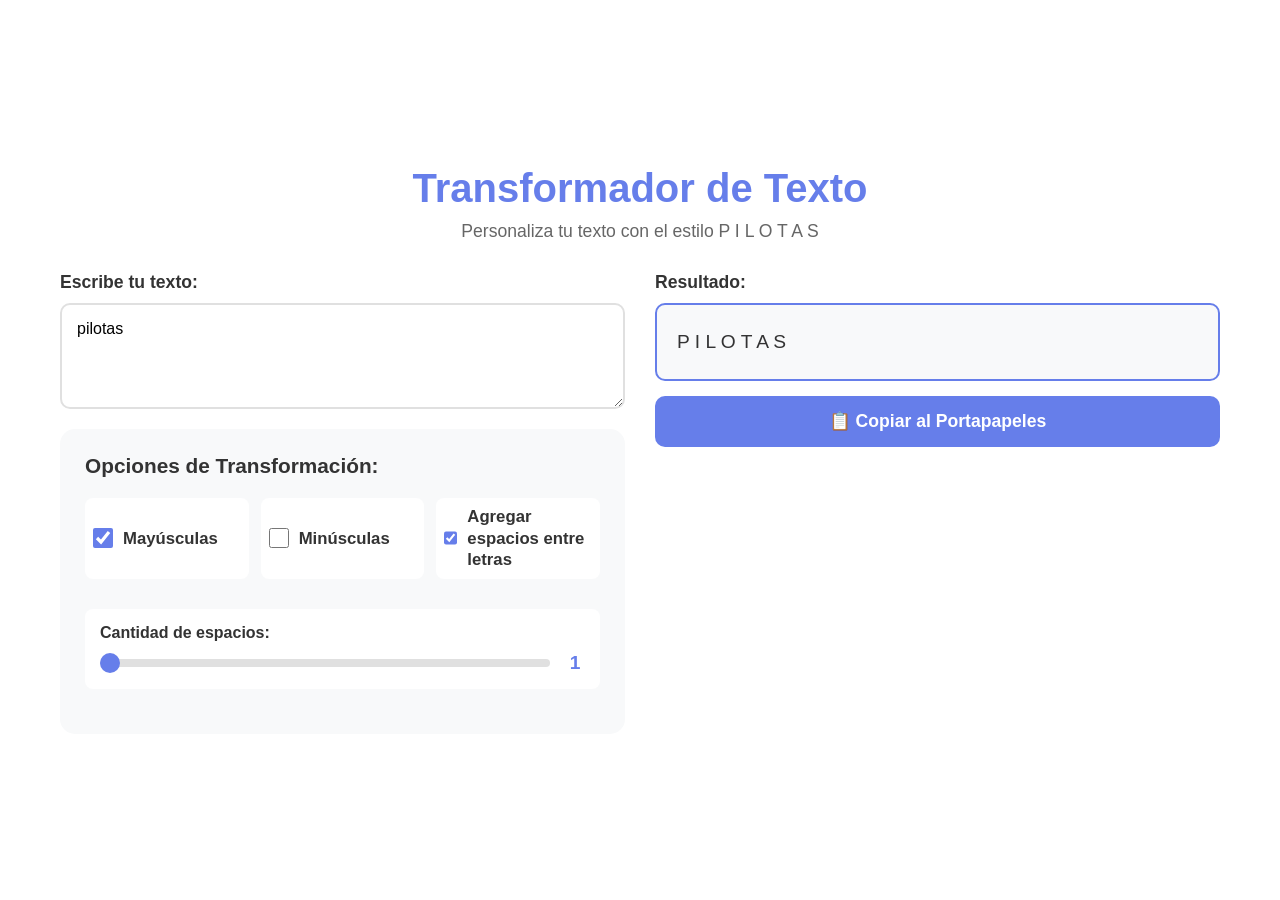
<file: index.html>
<!doctype html>
<html lang="es">
  <head>
    <meta charset="UTF-8" />
    <meta name="viewport" content="width=device-width, initial-scale=1.0" />
    <title>Transformador de Texto</title>
    <link rel="stylesheet" href="styles.css" />
  </head>
  <body>
    <div class="container">
      <h1>Transformador de Texto</h1>
      <p class="subtitle">Personaliza tu texto con el estilo P I L O T A S</p>

      <div class="main-content">
        <div class="left-column">
          <div class="input-section">
            <label for="inputText">Escribe tu texto:</label>
            <textarea id="inputText" placeholder="Ejemplo: pilotas" rows="4"></textarea>
          </div>

          <div class="options-section">
            <h3>Opciones de Transformación:</h3>

            <div class="option-group">
              <label class="option">
                <input type="checkbox" id="uppercase" checked />
                <span>Mayúsculas</span>
              </label>

              <label class="option">
                <input type="checkbox" id="lowercase" />
                <span>Minúsculas</span>
              </label>

              <label class="option">
                <input type="checkbox" id="addSpaces" checked />
                <span>Agregar espacios entre letras</span>
              </label>
            </div>

            <div class="spacing-control">
              <label for="spacingAmount">Cantidad de espacios:</label>
              <div class="slider-container">
                <input type="range" id="spacingAmount" min="1" max="5" value="1" />
                <span id="spacingValue">1</span>
              </div>
            </div>
          </div>
        </div>

        <div class="right-column">
          <div class="output-section">
            <label for="outputText">Resultado:</label>
            <div id="outputText" class="output-box"></div>
            <button id="copyBtn" class="copy-btn">📋 Copiar al Portapapeles</button>
          </div>
        </div>
      </div>
    </div>

    <script src="script.js"></script>
  </body>
</html>
</file>
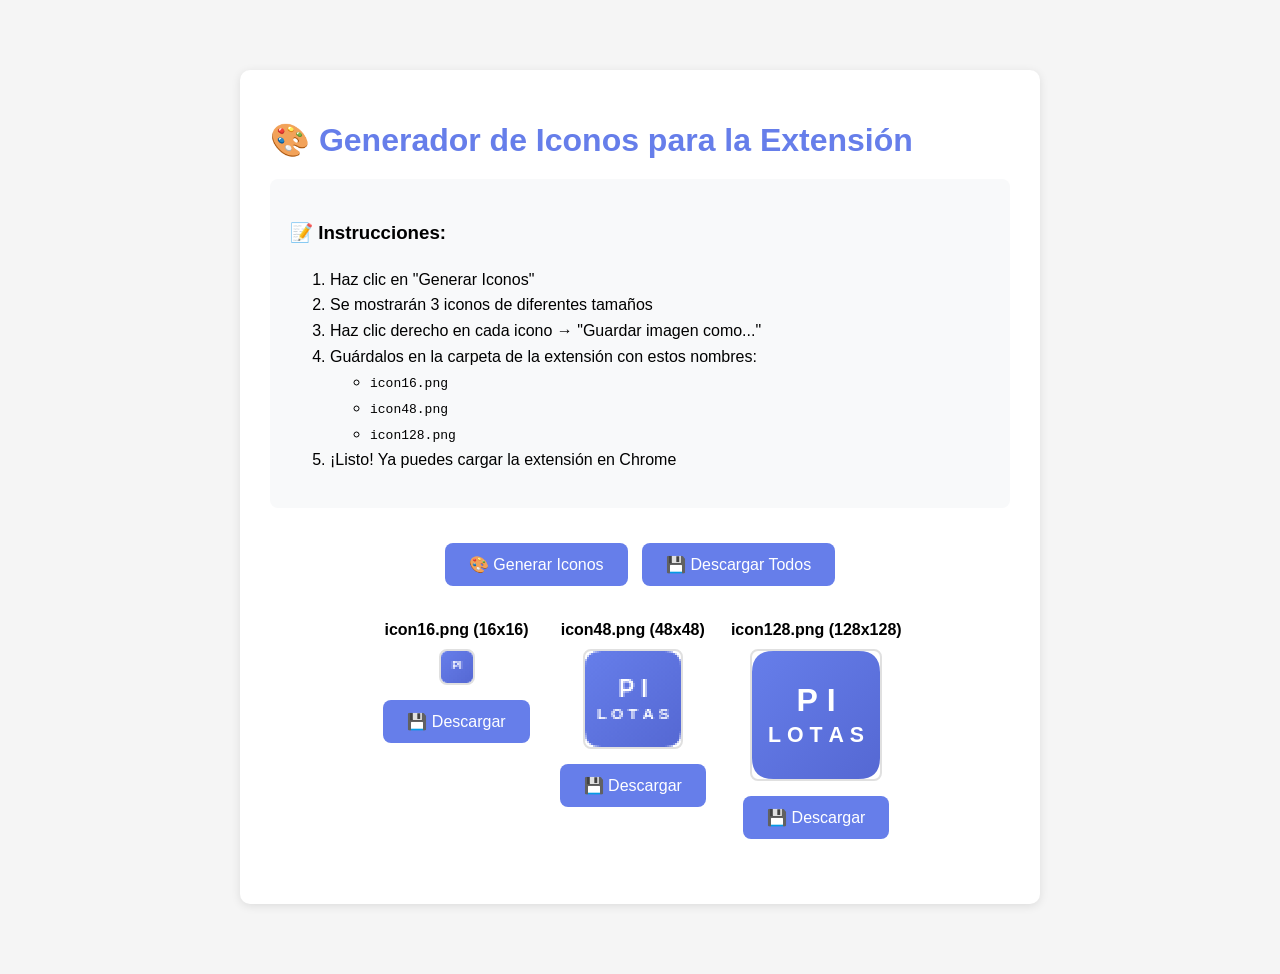
<file: generate-icons.html>
<!doctype html>
<html lang="es">
  <head>
    <meta charset="UTF-8" />
    <meta name="viewport" content="width=device-width, initial-scale=1.0" />
    <title>Generador de Iconos</title>
    <style>
      body {
        font-family: "Segoe UI", Tahoma, Geneva, Verdana, sans-serif;
        max-width: 800px;
        margin: 50px auto;
        padding: 20px;
        background: #f5f5f5;
      }
      .container {
        background: white;
        padding: 30px;
        border-radius: 10px;
        box-shadow: 0 2px 10px rgba(0, 0, 0, 0.1);
      }
      h1 {
        color: #667eea;
        margin-bottom: 20px;
      }
      .instructions {
        background: #f8f9fa;
        padding: 20px;
        border-radius: 8px;
        margin-bottom: 30px;
        line-height: 1.6;
      }
      .preview {
        display: flex;
        gap: 20px;
        justify-content: center;
        margin: 30px 0;
        flex-wrap: wrap;
      }
      .icon-preview {
        text-align: center;
      }
      .icon-preview canvas {
        border: 2px solid #e0e0e0;
        border-radius: 8px;
        display: block;
        margin: 0 auto 10px;
      }
      button {
        background: #667eea;
        color: white;
        border: none;
        padding: 12px 24px;
        border-radius: 8px;
        font-size: 16px;
        cursor: pointer;
        margin: 5px;
        transition: background 0.3s;
      }
      button:hover {
        background: #5568d3;
      }
      .success {
        color: #48bb78;
        font-weight: 600;
        margin-top: 10px;
      }
    </style>
  </head>
  <body>
    <div class="container">
      <h1>🎨 Generador de Iconos para la Extensión</h1>

      <div class="instructions">
        <h3>📝 Instrucciones:</h3>
        <ol>
          <li>Haz clic en "Generar Iconos"</li>
          <li>Se mostrarán 3 iconos de diferentes tamaños</li>
          <li>Haz clic derecho en cada icono → "Guardar imagen como..."</li>
          <li>
            Guárdalos en la carpeta de la extensión con estos nombres:
            <ul>
              <li><code>icon16.png</code></li>
              <li><code>icon48.png</code></li>
              <li><code>icon128.png</code></li>
            </ul>
          </li>
          <li>¡Listo! Ya puedes cargar la extensión en Chrome</li>
        </ol>
      </div>

      <div style="text-align: center">
        <button onclick="generateIcons()">🎨 Generar Iconos</button>
        <button onclick="downloadAllIcons()">💾 Descargar Todos</button>
      </div>

      <div class="preview" id="preview"></div>
    </div>

    <script>
      function createIcon(size) {
        const canvas = document.createElement("canvas");
        canvas.width = size;
        canvas.height = size;
        const ctx = canvas.getContext("2d");

        // Fondo con gradiente
        const gradient = ctx.createLinearGradient(0, 0, size, size);
        gradient.addColorStop(0, "#667eea");
        gradient.addColorStop(1, "#5568d3");
        ctx.fillStyle = gradient;

        // Rectangulo redondeado
        const radius = size / 6;
        ctx.beginPath();
        ctx.moveTo(radius, 0);
        ctx.lineTo(size - radius, 0);
        ctx.quadraticCurveTo(size, 0, size, radius);
        ctx.lineTo(size, size - radius);
        ctx.quadraticCurveTo(size, size, size - radius, size);
        ctx.lineTo(radius, size);
        ctx.quadraticCurveTo(0, size, 0, size - radius);
        ctx.lineTo(0, radius);
        ctx.quadraticCurveTo(0, 0, radius, 0);
        ctx.fill();

        // Texto
        ctx.fillStyle = "white";
        ctx.textAlign = "center";
        ctx.textBaseline = "middle";

        if (size >= 48) {
          // Iconos grandes: mostrar "P I"
          ctx.font = `bold ${size / 4}px Arial, sans-serif`;
          ctx.fillText("P I", size / 2, size / 2.5);

          ctx.font = `bold ${size / 6}px Arial, sans-serif`;
          ctx.fillText("L O T A S", size / 2, size / 1.5);
        } else {
          // Icono pequeño: solo "PI"
          ctx.font = `bold ${size / 3}px Arial, sans-serif`;
          ctx.fillText("PI", size / 2, size / 2);
        }

        return canvas;
      }

      function generateIcons() {
        const preview = document.getElementById("preview");
        preview.innerHTML = "";

        const sizes = [
          { size: 16, name: "icon16.png" },
          { size: 48, name: "icon48.png" },
          { size: 128, name: "icon128.png" },
        ];

        sizes.forEach(({ size, name }) => {
          const canvas = createIcon(size);

          const container = document.createElement("div");
          container.className = "icon-preview";

          const displayCanvas = document.createElement("canvas");
          displayCanvas.width = size > 48 ? 128 : size * 2;
          displayCanvas.height = size > 48 ? 128 : size * 2;
          const displayCtx = displayCanvas.getContext("2d");
          displayCtx.imageSmoothingEnabled = false;
          displayCtx.drawImage(canvas, 0, 0, displayCanvas.width, displayCanvas.height);

          const label = document.createElement("div");
          label.textContent = `${name} (${size}x${size})`;
          label.style.fontWeight = "600";
          label.style.marginBottom = "10px";

          const downloadBtn = document.createElement("button");
          downloadBtn.textContent = "💾 Descargar";
          downloadBtn.onclick = () => downloadIcon(canvas, name);

          container.appendChild(label);
          container.appendChild(displayCanvas);
          container.appendChild(downloadBtn);
          preview.appendChild(container);
        });
      }

      function downloadIcon(canvas, filename) {
        canvas.toBlob((blob) => {
          const url = URL.createObjectURL(blob);
          const a = document.createElement("a");
          a.href = url;
          a.download = filename;
          a.click();
          URL.revokeObjectURL(url);
        });
      }

      function downloadAllIcons() {
        const sizes = [
          { size: 16, name: "icon16.png" },
          { size: 48, name: "icon48.png" },
          { size: 128, name: "icon128.png" },
        ];

        sizes.forEach(({ size, name }, index) => {
          setTimeout(() => {
            const canvas = createIcon(size);
            downloadIcon(canvas, name);
          }, index * 500); // Delay para evitar bloqueo del navegador
        });
      }

      // Generar automáticamente al cargar la página
      window.onload = generateIcons;
    </script>
  </body>
</html>
</file>
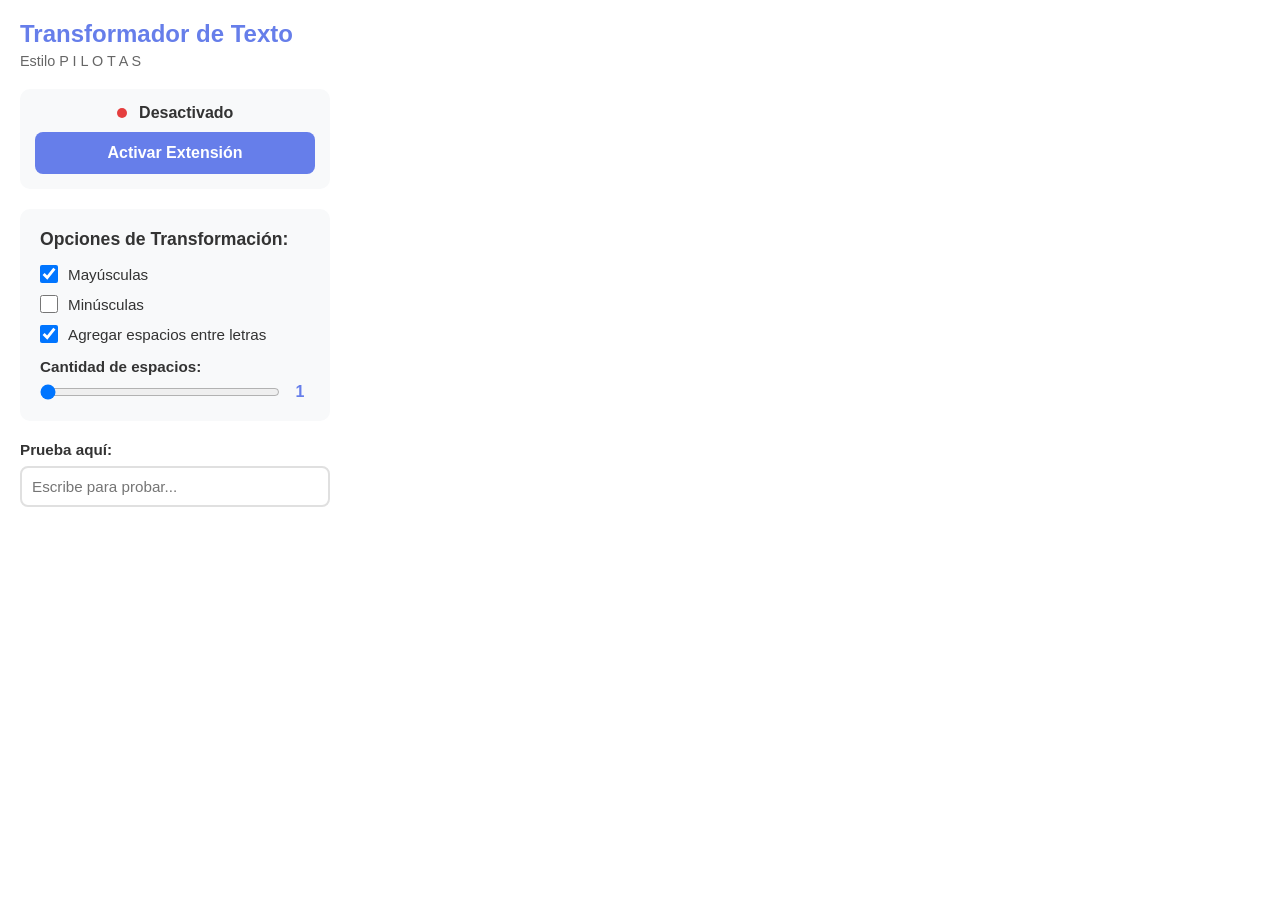
<file: popup.html>
<!doctype html>
<html lang="es">
  <head>
    <meta charset="UTF-8" />
    <meta name="viewport" content="width=device-width, initial-scale=1.0" />
    <title>Transformador de Texto</title>
    <style>
      * {
        margin: 0;
        padding: 0;
        box-sizing: border-box;
      }

      body {
        font-family: "Segoe UI", Tahoma, Geneva, Verdana, sans-serif;
        width: 350px;
        padding: 20px;
        background: white;
      }

      h1 {
        color: #667eea;
        margin-bottom: 5px;
        font-size: 1.5em;
      }

      .subtitle {
        color: #666;
        margin-bottom: 20px;
        font-size: 0.9em;
      }

      .status {
        background: #f8f9fa;
        padding: 15px;
        border-radius: 10px;
        margin-bottom: 20px;
        text-align: center;
      }

      .toggle-btn {
        background: #667eea;
        color: white;
        border: none;
        padding: 12px 24px;
        border-radius: 8px;
        font-size: 1em;
        cursor: pointer;
        width: 100%;
        font-weight: 600;
        transition: background 0.3s;
      }

      .toggle-btn:hover {
        background: #5568d3;
      }

      .toggle-btn.active {
        background: #48bb78;
      }

      .toggle-btn.active:hover {
        background: #38a169;
      }

      .options-section {
        background: #f8f9fa;
        padding: 20px;
        border-radius: 10px;
        margin-top: 20px;
      }

      .options-section h3 {
        margin-bottom: 15px;
        color: #333;
        font-size: 1.1em;
      }

      .option {
        display: flex;
        align-items: center;
        margin-bottom: 12px;
        cursor: pointer;
      }

      .option input[type="checkbox"] {
        width: 18px;
        height: 18px;
        margin-right: 10px;
        cursor: pointer;
      }

      .option span {
        color: #333;
        font-size: 0.95em;
      }

      .spacing-control {
        margin-top: 15px;
      }

      .spacing-control label {
        display: block;
        margin-bottom: 8px;
        font-weight: 600;
        color: #333;
        font-size: 0.95em;
      }

      .slider-container {
        display: flex;
        align-items: center;
        gap: 10px;
      }

      input[type="range"] {
        flex: 1;
        cursor: pointer;
      }

      #spacingValue {
        font-weight: 600;
        color: #667eea;
        min-width: 20px;
        text-align: center;
      }

      .test-area {
        margin-top: 20px;
      }

      .test-area label {
        display: block;
        margin-bottom: 8px;
        font-weight: 600;
        color: #333;
        font-size: 0.95em;
      }

      .test-input {
        width: 100%;
        padding: 10px;
        border: 2px solid #e0e0e0;
        border-radius: 8px;
        font-size: 0.95em;
        font-family: inherit;
      }

      .test-input:focus {
        outline: none;
        border-color: #667eea;
      }

      .status-indicator {
        display: inline-block;
        width: 10px;
        height: 10px;
        border-radius: 50%;
        background: #e53e3e;
        margin-right: 8px;
      }

      .status-indicator.active {
        background: #48bb78;
      }

      .status-text {
        font-weight: 600;
        color: #333;
      }
    </style>
  </head>
  <body>
    <h1>Transformador de Texto</h1>
    <p class="subtitle">Estilo P I L O T A S</p>

    <div class="status">
      <div style="margin-bottom: 10px">
        <span class="status-indicator" id="statusIndicator"></span>
        <span class="status-text" id="statusText">Desactivado</span>
      </div>
      <button id="toggleBtn" class="toggle-btn">Activar Extensión</button>
    </div>

    <div class="options-section">
      <h3>Opciones de Transformación:</h3>

      <label class="option">
        <input type="checkbox" id="uppercase" checked />
        <span>Mayúsculas</span>
      </label>

      <label class="option">
        <input type="checkbox" id="lowercase" />
        <span>Minúsculas</span>
      </label>

      <label class="option">
        <input type="checkbox" id="addSpaces" checked />
        <span>Agregar espacios entre letras</span>
      </label>

      <div class="spacing-control">
        <label for="spacingAmount">Cantidad de espacios:</label>
        <div class="slider-container">
          <input type="range" id="spacingAmount" min="1" max="5" value="1" />
          <span id="spacingValue">1</span>
        </div>
      </div>
    </div>

    <div class="test-area">
      <label for="testInput">Prueba aquí:</label>
      <input
        type="text"
        id="testInput"
        class="test-input"
        placeholder="Escribe para probar..."
      />
    </div>

    <script src="popup.js"></script>
  </body>
</html>
</file>
<file: styles.css>
* {
  margin: 0;
  padding: 0;
  box-sizing: border-box;
}

body {
  font-family: "Segoe UI", Tahoma, Geneva, Verdana, sans-serif;
  background: white;
  min-height: 100vh;
  padding: 0;
  display: flex;
  justify-content: center;
  align-items: center;
}

.container {
  background: white;
  border-radius: 0;
  box-shadow: none;
  padding: 40px 60px;
  max-width: 100%;
  width: 100%;
}

h1 {
  color: #667eea;
  text-align: center;
  margin-bottom: 10px;
  font-size: 2.5em;
}

.subtitle {
  text-align: center;
  color: #666;
  margin-bottom: 30px;
  font-size: 1.1em;
}

.main-content {
  display: grid;
  grid-template-columns: 1fr 1fr;
  gap: 30px;
  align-items: start;
  max-height: 600px;
}

.left-column {
  display: flex;
  flex-direction: column;
  gap: 20px;
  max-height: 600px;
}

.right-column {
  display: flex;
  flex-direction: column;
  max-height: 600px;
}

.input-section,
.output-section {
  margin-bottom: 0;
  display: flex;
  flex-direction: column;
  flex: 1;
  min-height: 0;
}

label {
  display: block;
  margin-bottom: 10px;
  font-weight: 600;
  color: #333;
  font-size: 1.1em;
}

textarea {
  width: 100%;
  padding: 15px;
  border: 2px solid #e0e0e0;
  border-radius: 10px;
  font-size: 1em;
  font-family: inherit;
  resize: vertical;
  transition: border-color 0.3s;
}

textarea:focus {
  outline: none;
  border-color: #667eea;
}

.options-section {
  background: #f8f9fa;
  padding: 25px;
  border-radius: 15px;
}

.options-section h3 {
  color: #333;
  margin-bottom: 20px;
  font-size: 1.3em;
}

.option-group {
  display: grid;
  grid-template-columns: repeat(auto-fit, minmax(150px, 1fr));
  gap: 12px;
  margin-bottom: 20px;
}

.option {
  display: flex;
  align-items: center;
  cursor: pointer;
  padding: 8px;
  background: white;
  border-radius: 8px;
  transition: background 0.3s;
}

.option:hover {
  background: #e8eaf6;
}

.option input[type="checkbox"] {
  width: 20px;
  height: 20px;
  margin-right: 10px;
  cursor: pointer;
  accent-color: #667eea;
}

.option span {
  color: #333;
  font-size: 0.95em;
  word-wrap: break-word;
  overflow-wrap: break-word;
  line-height: 1.3;
}

.spacing-control {
  background: white;
  padding: 15px;
  border-radius: 8px;
  margin-bottom: 20px;
}

.spacing-control label {
  margin-bottom: 10px;
  font-size: 1em;
}

.slider-container {
  display: flex;
  align-items: center;
  gap: 15px;
}

input[type="range"] {
  flex: 1;
  height: 8px;
  border-radius: 5px;
  background: #e0e0e0;
  outline: none;
  -webkit-appearance: none;
  appearance: none;
}

input[type="range"]::-webkit-slider-thumb {
  -webkit-appearance: none;
  appearance: none;
  width: 20px;
  height: 20px;
  border-radius: 50%;
  background: #667eea;
  cursor: pointer;
  transition: transform 0.2s;
}

input[type="range"]::-webkit-slider-thumb:hover {
  transform: scale(1.2);
}

input[type="range"]::-moz-range-thumb {
  width: 20px;
  height: 20px;
  border-radius: 50%;
  background: #667eea;
  cursor: pointer;
  border: none;
}

#spacingValue {
  font-weight: 700;
  color: #667eea;
  font-size: 1.2em;
  min-width: 20px;
  text-align: center;
}

.output-box {
  flex: 1;
  padding: 20px;
  background: #f8f9fa;
  border: 2px solid #667eea;
  border-radius: 10px;
  font-size: 1.2em;
  word-wrap: break-word;
  color: #333;
  line-height: 1.8;
  margin-bottom: 15px;
  white-space: pre-wrap;
  overflow-wrap: break-word;
  overflow-y: auto;
  align-content: flex-start;
}

.copy-btn {
  width: 100%;
  padding: 15px;
  background: #667eea;
  color: white;
  border: none;
  border-radius: 10px;
  font-size: 1.1em;
  font-weight: 600;
  cursor: pointer;
  transition: all 0.3s;
}

.copy-btn:hover {
  background: #5568d3;
  transform: translateY(-2px);
  box-shadow: 0 5px 15px rgba(102, 126, 234, 0.4);
}

.copy-btn:active {
  transform: translateY(0);
}

.copy-btn.copied {
  background: #4caf50;
}

@media (max-width: 768px) {
  .container {
    padding: 20px;
  }

  h1 {
    font-size: 2em;
  }

  .main-content {
    grid-template-columns: 1fr;
  }

  .right-column {
    position: static;
  }

  .option-group {
    grid-template-columns: 1fr;
  }
}
</file>
